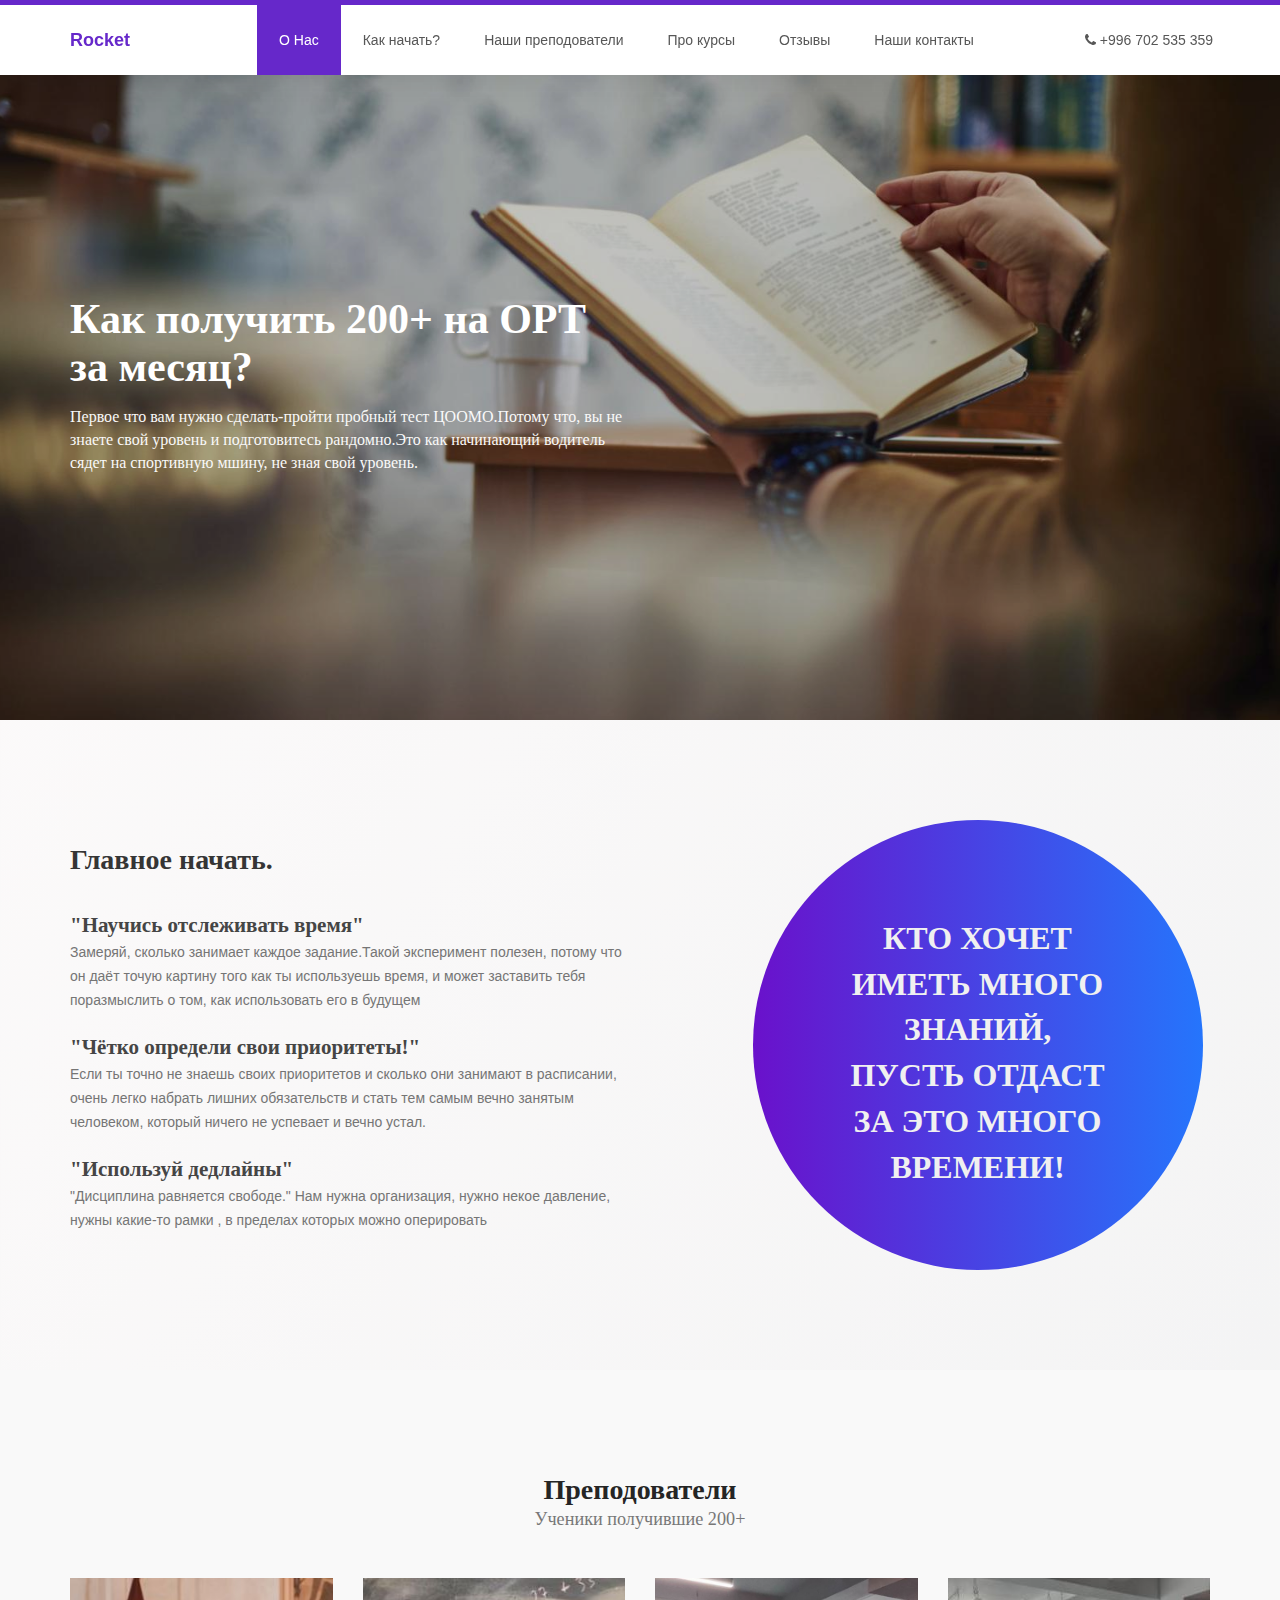
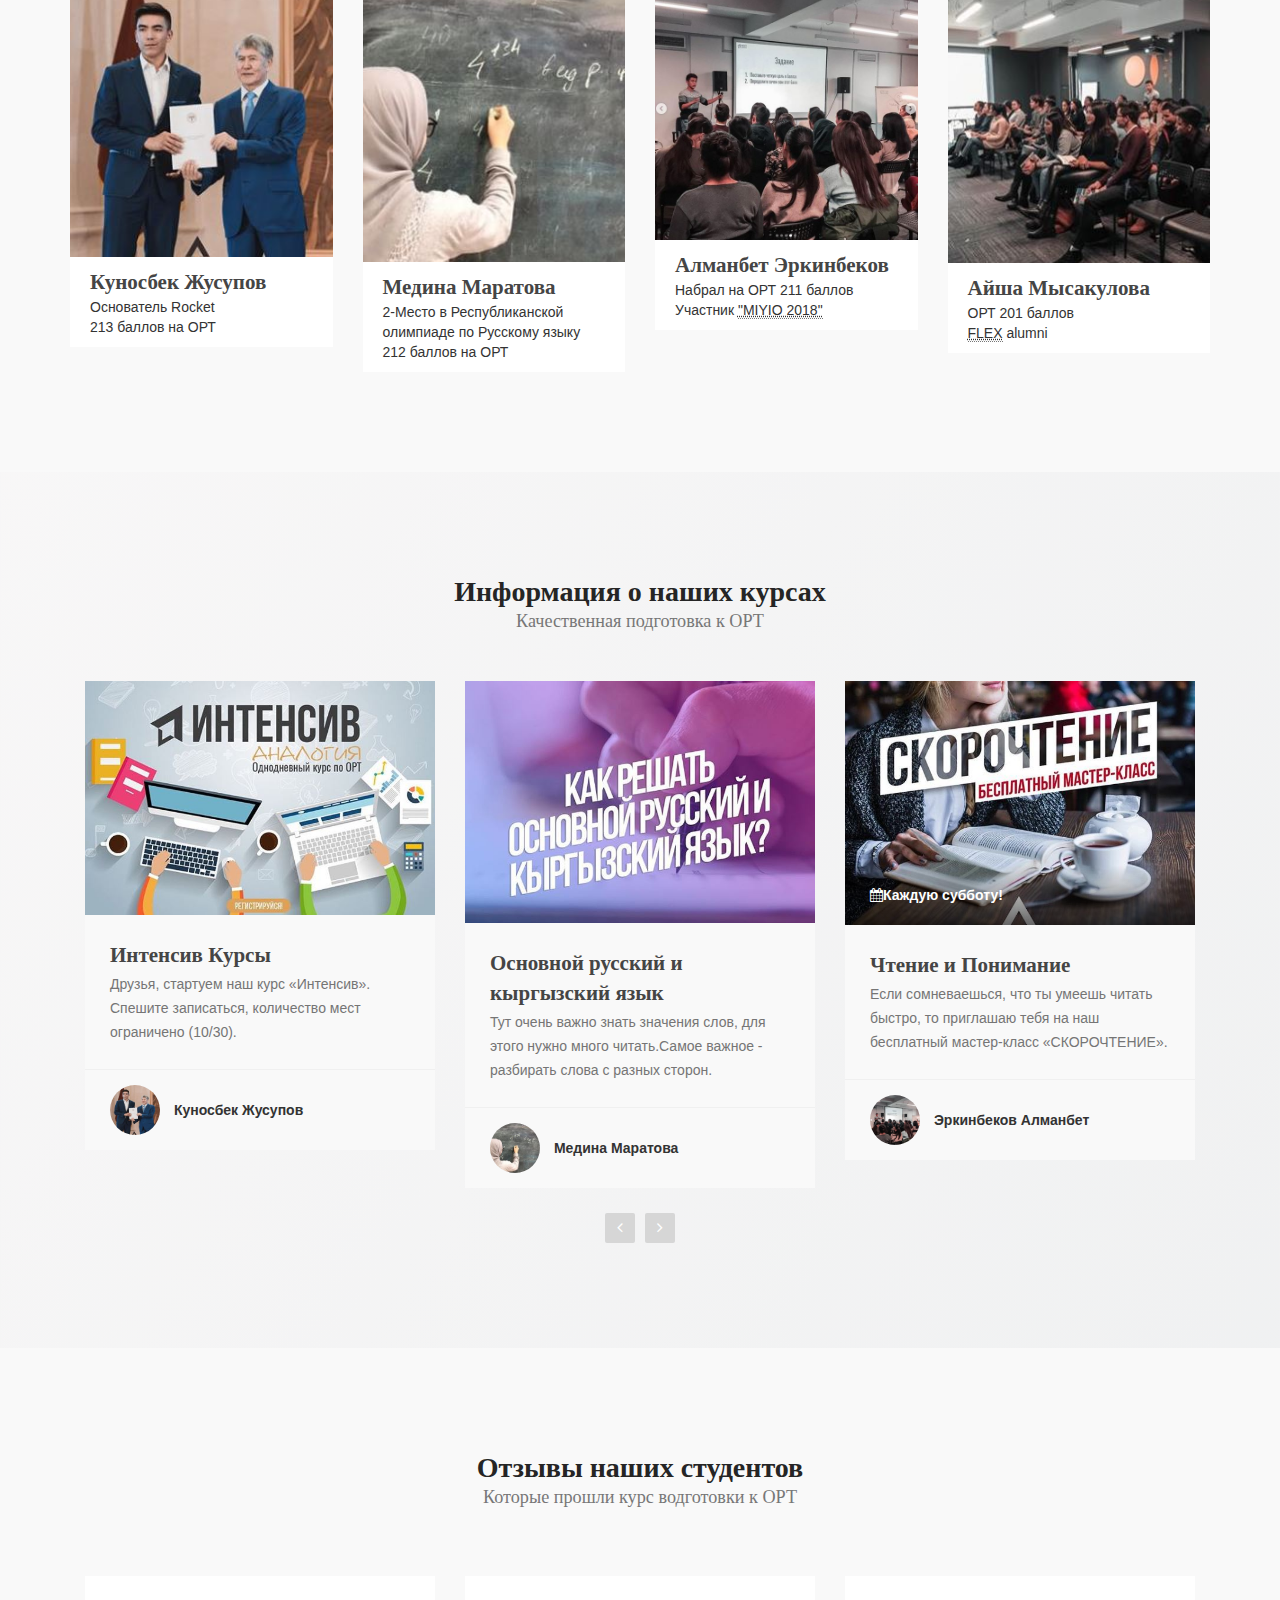
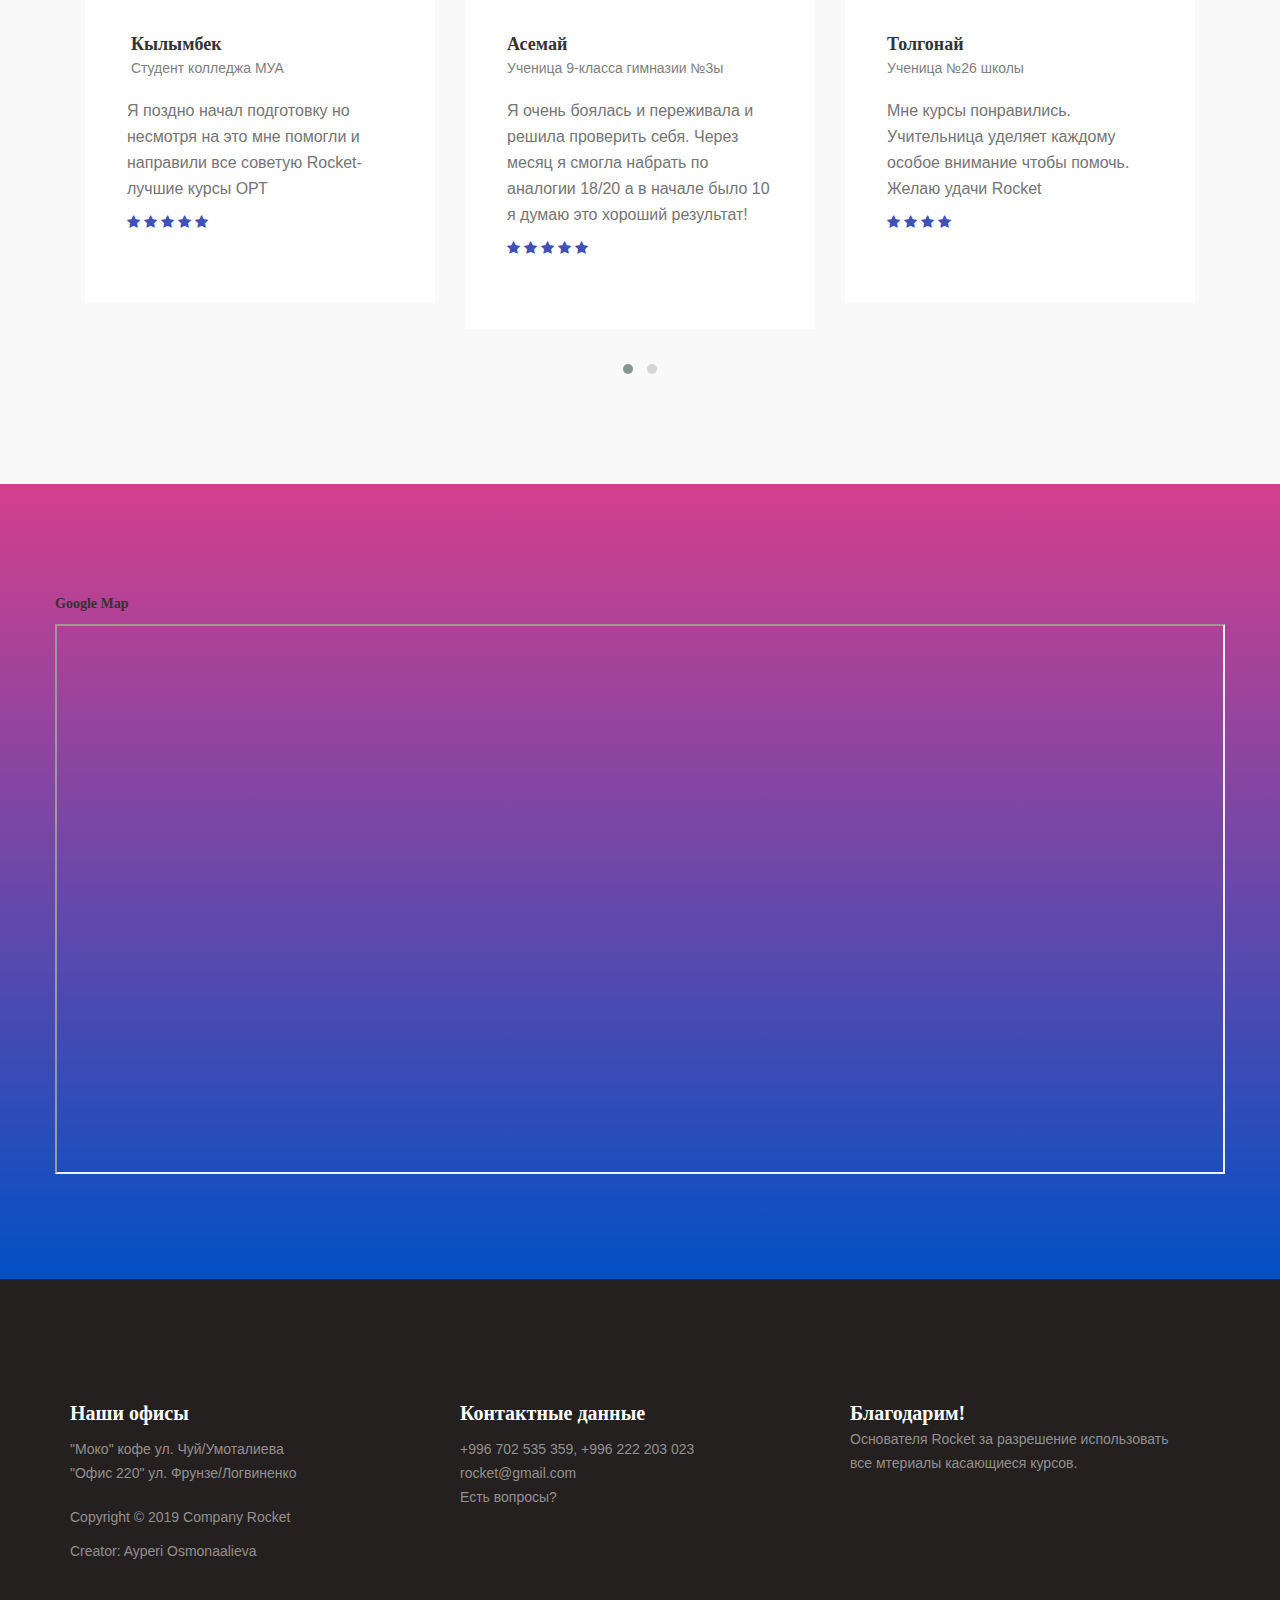
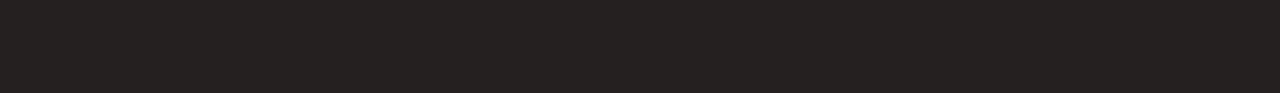
<file: index.html>
<!DOCTYPE html>
<html lang="en">
<head>

     <title>Rocket - Курсы по подготовке к ОРТ</title>

     <meta charset="UTF-8">
     <meta http-equiv="X-UA-Compatible" content="IE=Edge">
     <meta name="description" content="">
     <meta name="keywords" content="">
     <meta name="author" content="">
     <meta name="viewport" content="width=device-width, initial-scale=1, maximum-scale=1">

     <link rel="stylesheet" href="css/bootstrap.min.css">
     <link rel="stylesheet" href="css/font-awesome.min.css">
     <link rel="stylesheet" href="css/owl.carousel.css">
     <link rel="stylesheet" href="css/owl.theme.default.min.css">

     <!-- Main CSS -->
     <link rel="stylesheet" href="css/templatemo-style.css">
	 <link rel="shortcut icon"  href="favicon.jpg">
</head>

<body id="top" data-spy="scroll" data-target=".navbar-collapse" data-offset="50">	

    <div class="navbar custom-navbar navbar-fixed-top" role="navigation">
          <div class="container">

               <div class="navbar-header">
                    <button class="navbar-toggle" data-toggle="collapse" data-target=".navbar-collapse">
                         <span class="icon icon-bar"></span>
                         <span class="icon icon-bar"></span>
                         <span class="icon icon-bar"></span>
                    </button>

                    <!-- logo Text  -->
                    <a href="https://www.instagram.com/rocket.kg/" class="navbar-brand" target="_blank">Rocket</a>
               </div>

               <!-- Menu Links -->
               <div class="collapse navbar-collapse">
                    <ul class="nav navbar-nav navbar-nav-first">
                         <li><a href="#top" class="smoothScroll">О Нас</a></li>
                         <li><a href="#about" class="smoothScroll">Как начать?</a></li>
                         <li><a href="#team" class="smoothScroll">Наши преподователи</a></li>
                         <li><a href="#courses" class="smoothScroll">Про курсы </a></li>
                         <li><a href="#testimonial" class="smoothScroll">Отзывы</a></li>
                         <li><a href="#contact" class="smoothScroll">Наши контакты</a></li>
                    </ul>

                    <ul class="nav navbar-nav navbar-right">
                         <li><a href="tel:(+996)-702-535-359"> <i class="fa fa-phone"></i> +996 702 535 359 </a> </li>
                    </ul>
               </div>

          </div>
     </div>



     <!-- Home -->
     <section id="home">
          <div class="row">

                    <div class="owl-carousel owl-theme home-slider">
                         <div class="item item-first">
                              <div class="caption">
                                   <div class="container">
                                        <div class="col-md-6 col-sm-12">
                                             <h1>Как получить 200+ на ОРТ за месяц?</h1>
                                             <h3>Первое что вам нужно сделать-пройти пробный тест ЦООМО.Потому что, вы не знаете свой уровень и подготовитесь рандомно.Это как начинающий водитель сядет на спортивную мшину, не зная свой уровень.</h3>
                                        </div>
                                   </div>
                              </div>
                         </div>

                         <div class="item item-second">
                              <div class="caption">
                                   <div class="container">
                                        <div class="col-md-6 col-sm-12">
                                             <h1>А ты знаешь почему ты должен уметь быстро читать, чтобы получить 200+ на ОРТ?</h1>
                                             <h3>Самая главная причина-ты сэкономишь достаточно времени на разделе "Чтение и Понимание". Но если ты читаешь как черепаха, ряд ли успеешь прочитать текст, понять смысл и ответить на вопросы правильно.</h3>
                                        </div>
                                   </div>
                              </div>
                         </div>

                         <div class="item item-third">
                              <div class="caption">
                                   <div class="container">
                                        <div class="col-md-6 col-sm-12">
                                             <h1>Как получить 18/20 по аналогии на ОРТ?</h1>
                                             <h3>У нас проходят бесплатные мастер-классы. Узнай как решать вопросы по аналогии.</h3>
                                        </div>
                                   </div>
                              </div>
                         </div>
             
                    </div>
          </div>
     </section>



     <!-- Motivation  -->
     <section id="about">
          <div class="container">
               <div class="row">

                    <div class="col-md-6 col-sm-12">
                         <div class="about-info">
                              <h2>Главное начать.</h2>

                         			
                                        <h3>"Научись отслеживать время"</h3>
                                        <p>Замеряй, сколько занимает каждое задание.Такой эксперимент полезен, потому что он даёт точую картину того как ты используешь время, и может заставить тебя поразмыслить о том, как использовать 
                                        его в будущем </p>
                           
                                        <h3>"Чётко определи свои приоритеты!"</h3>
                                        <p>Если ты точно не знаешь своих приоритетов и сколько они занимают в
                                        расписании, очень легко набрать лишних обязательств и стать тем самым вечно занятым человеком, который ничего не успевает и вечно устал.</p>
                                   
                                        <h3>"Используй дедлайны"</h3>
                                        <p>"Дисциплина равняется свободе." Нам нужна организация, нужно некое давление, нужны какие-то рамки , в пределах которых можно оперировать</p>
                                   
                         </div>
                    </div>

                    <div class="col-md-offset-1 col-md-4 col-sm-12">
                         <div class="entry-form">
                              <form action="#" method="post">
                                   <h2>КТО ХОЧЕТ ИМЕТЬ МНОГО ЗНАНИЙ, ПУСТЬ ОТДАСТ ЗА ЭТО МНОГО ВРЕМЕНИ!</h2>
                              </form>
                         </div>

    
                    </div>

               </div>
          </div>
     </section>

     <section id="team">
          <div class="container">
               <div class="row">

                    <div class="col-md-12 col-sm-12">
                         <div class="section-title">
                              <h2> <a href="teachers.html">Преподователи</a> <small>Ученики получившие 200+</small></h2>
                         </div>
                    </div>

                    <div class="col-md-3 col-sm-6">
                         <div class="team-thumb">
                              <div class="team-image">
                                   <img src="images/author-image1.jpg" class="img-responsive" alt="">
                              </div>
                              <div class="team-info">
                                   <h3><a href="teachers.html">Куносбек Жусупов</a></h3>
                                   <span>Основатель Rocket <br> 213 баллов на ОРТ</span>
                              </div>
                         </div>
                    </div>

                    <div class="col-md-3 col-sm-6">
                         <div class="team-thumb">
                              <div class="team-image">
                                   <img src="images/author-image2.jpg" class="img-responsive" alt="">
                              </div>
                              <div class="team-info">
                                   <h3><a href="teachers.html">Медина Маратова</a></h3>
                                   <span>2-Место в Республиканской олимпиаде по Русскому языку <br>
                                         212 баллов на ОРТ</span>
                              </div>
                         </div>
                    </div>

                    <div class="col-md-3 col-sm-6">
                         <div class="team-thumb">
                              <div class="team-image">
                                   <img src="images/author-image3.jpg" class="img-responsive" alt="">
                              </div>
                              <div class="team-info">
                                   <h3><a href="teachers.html">Алманбет Эркинбеков</a></h3>
                                   <span>Набрал на ОРТ 211 баллов Участник <abbr title="MALAYSIA INTERNATIONAL YOUNG INVENTORS OLYMPIAD">"MIYIO 2018"</abbr> </span>
                              </div>
                         </div>
                    </div>

                    <div class="col-md-3 col-sm-6">
                         <div class="team-thumb">
                              <div class="team-image">
                                   <img src="images/author-image4.jpg" class="img-responsive" alt="">
                              </div>
                              <div class="team-info">
                                   <h3><a href="teachers.html">Айша Мысакулова</a></h3>
                                   ОРТ 201 баллов <br>
                                   	<abbr title="Future leaders exchange">FLEX</abbr> alumni
                              </div>
                         </div>
                    </div>

               </div>
          </div>
     </section>


     <!-- Courses -->
     <section id="courses">
          <div class="container">
               <div class="row">

                    <div class="col-md-12 col-sm-12">
                         <div class="section-title">
                              <h2> <a href="kursy.html"> Информация о наших курсах</a> <small>Качественная подготовка к ОРТ</small></h2>
                         </div>

                         <div class="owl-carousel owl-theme owl-courses">
                              <div class="col-md-4 col-sm-4">
                                   <div class="item">
                                        <div class="courses-thumb">
                                             <div class="courses-top">
                                                  <div class="courses-image">
                                                       <img src="images/courses-image1.jpg" class="img-responsive" alt="">
                                                  </div>
                                             </div>

                                             <div class="courses-detail">
                                                  <h3>Интенсив Курсы</h3>
                                                  <p>Друзья, стартуем наш курс «Интенсив». Спешите записаться, количество мест ограничено (10/30). </p>
                                             </div>

                                             <div class="courses-info">
                                                  <div class="courses-author">
                                                       <img src="images/author-image1.jpg" class="img-responsive" alt="">
                                                       <span>Куносбек Жусупов </span>
                                                  </div>
                                             </div>
                                        </div>
                                   </div>
                              </div>

                              <div class="col-md-4 col-sm-4">
                                   <div class="item">
                                        <div class="courses-thumb">
                                             <div class="courses-top">
                                                  <div class="courses-image">
                                                       <img src="images/courses-image2.jpg" class="img-responsive" alt="">
                                                  </div>
                                             </div>

                                             <div class="courses-detail">
                                                  <h3>Основной русский и кыргызский язык</h3>
                                                  <p>Тут очень важно знать значения слов, для этого нужно много читать.Самое важное - разбирать слова с разных сторон.</p>
                                             </div>

                                             <div class="courses-info">
                                                  <div class="courses-author">
                                                       <img src="images/author-image2.jpg" class="img-responsive" alt="">
                                                       <span>Медина Маратова</span>
                                                  </div>
                                             </div>
                                        </div>
                                   </div>
                              </div>

                              <div class="col-md-4 col-sm-4">
                                   <div class="item">
                                        <div class="courses-thumb">
                                             <div class="courses-top">
                                                  <div class="courses-image">
                                                       <img src="images/courses-image3.jpg" class="img-responsive" alt="">
                                                  </div>
                                                  <div class="courses-date">
                                                       <span><i class="fa fa-calendar"></i>Каждую субботу!</span>
                                                  </div>
                                             </div>

                                             <div class="courses-detail">
                                                  <h3>Чтение и Понимание</h3>
                                                  <p>Если сомневаешься, что ты умеешь читать быстро, то приглашаю тебя на наш бесплатный мастер-класс «СКОРОЧТЕНИЕ».</p>
                                             </div>

                                             <div class="courses-info">
                                                  <div class="courses-author">
                                                       <img src="images/author-image3.jpg" class="img-responsive" alt="">
                                                       <span>Эркинбеков Алманбет</span>
                                                  </div>
                                             </div>
                                        </div>
                                   </div>
                              </div>

                              <div class="col-md-4 col-sm-4">
                                   <div class="item">
                                        <div class="courses-thumb">
                                             <div class="courses-top">
                                                  <div class="courses-image">
                                                       <img src="images/courses-image4.jpg" class="img-responsive" alt="">
                                                  </div>
                                             </div>

                                             <div class="courses-detail">
                                                  <h3>Как стать лучше в Математике</h3>
                                                  <p>Комплексная программа для подготовки к ОРТ и получения желаемого результата.Окружение, которое будет помогать и поддерживать тебя.</p>
                                             </div>

                                             <div class="courses-info">
                                                  <div class="courses-author">
                                                       <img src="images/author-image1.jpg" class="img-responsive" alt="">
                                                       <span>Куносбек Жусупов</span>
                                                  </div>
                                             </div>
                                        </div>
                                   </div>
                              </div>

                              <div class="col-md-4 col-sm-4">
                                   <div class="item">
                                        <div class="courses-thumb">
                                             <div class="courses-top">
                                                  <div class="courses-image">
                                                       <img src="images/courses-image5.jpg" class="img-responsive" alt="">
                                                  </div>
                                                  <div class="courses-date">
                                                       <span><i class="fa fa-calendar"></i> Каждую пятницу</span>
                                                  </div>
                                             </div>

                                             <div class="courses-detail">
                                                  <h3>Определите цель</h3>
                                                 <p>ЧТО ВЫ ПОЛУЧИТЕ НА МАСТЕР-КЛАССЕ?
                                                  Пошаговую инструкцию как получить 200+ на ОРТ 
                                                  Технику "РЫЧАГ"
                                                  Четкое понимание с чего начать подготовку</p>
                                                  
                                             </div>

                                             <div class="courses-info">
                                                  <div class="courses-author">
                                                       <img src="images/author-image2.jpg" class="img-responsive" alt="">
                                                       <span>Медина Маратова </span>
                                                  </div>
                                             </div>
                                        </div>
                                   </div>
                              </div>

                         </div>

               </div>
          </div>
   	</div>
   </section>

     <!-- Reviews -->
     <section id="testimonial">
          <div class="container">
               <div class="row">

                    <div class="col-md-12 col-sm-12">
                         <div class="section-title">
                              <h2><a href="review.html"> Отзывы наших студентов</a> <small>Которые прошли курс водготовки к ОРТ</small></h2>
                         </div>

                         <div class="owl-carousel owl-theme owl-client">
                              <div class="col-md-4 col-sm-4">
                                   <div class="item">
                                        <div class="tst-image">
                                             
                                        </div>
                                        <div class="tst-author">
                                             <h4>Кылымбек</h4>
                                             <span>Студент колледжа МУА</span>
                                        </div>
                                        <p>Я поздно начал подготовку но несмотря на это мне помогли и направили
                                        все советую Rocket- лучшие курсы ОРТ</p>
                                        <div class="tst-rating">
                                             <i class="fa fa-star"></i>
                                             <i class="fa fa-star"></i>
                                             <i class="fa fa-star"></i>
                                             <i class="fa fa-star"></i>
                                             <i class="fa fa-star"></i>
                                        </div>
                                   </div>
                              </div>

                              <div class="col-md-4 col-sm-4">
                                   <div class="item">
                                        
                                        <div class="tst-author">
                                             <h4>Асемай </h4>
                                             <span>Ученица 9-класса гимназии №3ы</span>
                                        </div>
                                        <p>Я очень боялась и переживала и решила проверить себя. Через месяц я смогла набрать по аналогии 18/20 а в начале было 10 я думаю это хороший результат!</p>
                                        <div class="tst-rating">
                                             <i class="fa fa-star"></i>
                                             <i class="fa fa-star"></i>
                                             <i class="fa fa-star"></i>
                                             <i class="fa fa-star"></i>
                                             <i class="fa fa-star"></i>
                                        </div>
                                   </div>
                              </div>

                              <div class="col-md-4 col-sm-4">
                                   <div class="item">
                                     
                                        <div class="tst-author">
                                             <h4>Толгонай</h4>
                                             <span>Ученица №26 школы</span>
                                        </div>
                                        <p>Мне курсы понравились. Учительница уделяет каждому особое внимание чтобы помочь. Желаю удачи Rocket</p>
                                        <div class="tst-rating">
                                             <i class="fa fa-star"></i>
                                             <i class="fa fa-star"></i>
                                             <i class="fa fa-star"></i>
                                             <i class="fa fa-star"></i>
                                        </div>
                                   </div>
                              </div>

                              <div class="col-md-4 col-sm-4">
                                   <div class="item">
                                        <div class="tst-author">
                                             <h4>Эльдияр</h4>
                                             <span>Студент колледжа МУА</span>
                                        </div>
                                        <p>После 1 месяца я могу сказать что готов. Спасибо преподователям за поддержку!</p>
                                        <div class="tst-rating">
                                             <i class="fa fa-star"></i>
                                             <i class="fa fa-star"></i>
                                             <i class="fa fa-star"></i>
                                             <i class="fa fa-star"></i>
                                        </div>
                                   </div>
                              </div>

                         </div>

               </div>
               </div>
          </div>
     </section> 


     <!-- Map  -->
     <section id="contact">
          <div class="container">
               <div class="row">
               		<h5>Google Map</h5>
                   <iframe src="https://www.google.com/maps/embed?pb=!1m14!1m8!1m3!1d2923.725260409575!2d74.579144!3d42.8786427!3m2!1i1024!2i768!4f13.1!3m3!1m2!1s0x389ec942cebd6919%3A0x9e4f082f93c95d5f!2sMOCO+-+Coffee+Bar!5e0!3m2!1sru!2skg!4v1558096851721!5m2!1sru!2skg"  height="550"></iframe>
             	  
               </div>
          </div>
     </section>       


     <!-- Footer -->
     <footer id="footer">
          <div class="container">
               <div class="row">

                    <div class="col-md-4 col-sm-6">
                         <div class="footer-info">
                              <div class="section-title">
                                   <h2>Наши офисы </h2>
                              </div>
                              <address>
                                   <p>"Моко" кофе ул. Чуй/Умоталиева <br> "Офис 220" ул. Фрунзе/Логвиненко </p>
                              </address>

                              <div class="copyright-text"> 
                                   <p>Copyright &copy; 2019 Company Rocket </p>
                                   <p>Creator: Ayperi Osmonaalieva</p>
                              </div>
                         </div>
                    </div>

                    <div class="col-md-4 col-sm-6">
                         <div class="footer-info">
                              <div class="section-title">
                                   <h2>Контактные данные</h2>
                              </div>
                              <address>
                                   <p>+996 702 535 359, +996 222 203 023 </p>
                                   <p><a href="mailto:rocket@gmail.com">rocket@gmail.com</a></p>
                                   <p><a href="contact.html">Есть вопросы?</a></p>
                              </address>

                         </div>
                    </div>

                    <div class="col-md-4 col-sm-12">
                         <div class="footer-info newsletter-form">
                              <div class="section-title">
                                   <h2>Благодарим!</h2>
                                   <P>Основателя Rocket за разрешение использовать все мтериалы касающиеся 
                                   курсов.</P>
                              </div>
                                   </div>
                              </div>
                         </div>
                    </div>
                    
              
     </footer>

     <!-- Scripts -->
     <script src="js/jquery.js"></script>
     <script src="js/bootstrap.min.js"></script>
     <script src="js/owl.carousel.min.js"></script>
     <script src="js/smoothscroll.js"></script>
     <script src="js/custom.js"></script>

</body>
</html>
</file>
<file: css/templatemo-style.css>
@import url('https://fonts.googleapis.com/css?family=Muli:300,700|Nunito');

  body{
    background-image: linear-gradient(120deg, #fdfbfb 0%, #ebedee 100%);
    font-family: 'Georgia', sans-serif;
    overflow-x: hidden;
    padding-top: 70px;
  }


  /*---------------------------------------
     TYPOGRAPHY              
  -----------------------------------------*/

  h1,h2,h3,h4,h5,h6 {
    font-family: 'times', sans-serif;
    font-weight: bold;
    line-height: inherit;
  }

  h1 {
    color: #252525;
    font-size: 3em;
    line-height: normal;
  }

  h2 {
    color: #353535;
    font-size: 2em;
    padding-bottom: 10px;
  }

  h3 {
    font-size: 1.5em;
    margin-bottom: 0;
  }

  h3,
  h3 a {
    color: #454545;
  }

  p {
    color: #757575;
    font-size: 14px;
    font-weight: normal;
    line-height: 24px;
  }



  /*---------------------------------------
     GENERAL               
  -----------------------------------------*/

  html{
    -webkit-font-smoothing: antialiased;
  }

  a {
    color: #252525;
    -webkit-transition: 0.5s;
    transition: 0.5s;
    text-decoration: none !important;
  }

  a,
  input, button,
  .form-control {
    -webkit-transition: 0.5s;
    transition: 0.5s;
  }

  a:hover, a:active, a:focus {
    color: #6628ca;
    outline: none;
  }

  ::-webkit-scrollbar{
    width: 8px;
    height: 8px;
  }

  ::-webkit-scrollbar-thumb {
    cursor: pointer;
    background: #6a5acd;
  }

  .section-title {
    padding-bottom: 40px;
  }

  .section-title h2 {
    margin: 0;
  }

  .section-title small {
    display: block;
  }

  .overlay {
    background: rgba(20,20,20,0.5);
    position: absolute;
    top: 0;
    right: 0;
    bottom: 0;
    left: 0;
    width: 100%;
    height: 100%;
  }

  .entry-form {
   background-image: linear-gradient(to right, #6a11cb 0%, #2575fc 100%);
    border-radius: 100%;
    text-align: center;
    font-size:16px;
    padding: 6em;
    width: 450px;
    height: 450px;
  }

  .entry-form h2 {
    color: #f0f0f0;
    margin: 0;
  }

  .entry-form .form-control {
    background: transparent;
    border: 0;
    border-bottom: 1px solid;
    border-radius: 0;
    box-shadow: none;
    height: 45px;
    margin: 10px 0;
    color: #000000;
  }

  .entry-form .submit-btn {
    background: #ffffff;
    border-radius: 50px;
    border: 0;
    color: #000000;
    width: 50%;
    height: 50px;
    margin: 30px auto;
    margin-bottom: 10px;
  }

  .entry-form .submit-btn:hover {
    background: #3f51b5;
    color: #ffffff;
  }

  section {
    position: relative;
    padding: 100px 0;
  }

  #team,
  #testimonial {
    background: #f9f9f9;
  }

  #team, 
  #testimonial {
    text-align: center;
  }
  
  #google-map iframe {
    border: 0;
    width: 100%;
    height: 390px;
  }



  /*---------------------------------------
     BUTTONS               
  -----------------------------------------*/

  .section-btn {
    background: transparent;
    border-radius: 50px;
    border: 1px solid #ffffff;
    color: #ffffff;
    font-size: inherit;
    font-weight: normal;
    padding: 15px 30px;
    transition: 0.5s;
  }

  .section-btn:hover {
    background: #ffffff;
    border-color: transparent;
  }



  /*---------------------------------------
       PRE LOADER              
  -----------------------------------------*/

  .preloader {
    position: fixed;
    top: 0;
    left: 0;
    width: 100%;
    height: 100%;
    z-index: 99999;
    display: flex;
    flex-flow: row nowrap;
    justify-content: center;
    align-items: center;
    background: none repeat scroll 0 0 #ffffff;
  }

  .spinner {
    border: 1px solid transparent;
    border-radius: 3px;
    position: relative;
  }

  .spinner:before {
    content: '';
    box-sizing: border-box;
    position: absolute;
    top: 50%;
    left: 50%;
    width: 45px;
    height: 45px;
    margin-top: -10px;
    margin-left: -10px;
    border-radius: 50%;
    border: 1px solid #575757;
    border-top-color: #ffffff;
    animation: spinner .9s linear infinite;
  }

  @-webkit-@keyframes spinner {
    to {transform: rotate(360deg);}
  }

  @keyframes spinner {
    to {transform: rotate(360deg);}
  }



  /*---------------------------------------
      MENU              
  -----------------------------------------*/

  .custom-navbar {
    background: #ffffff;
    border-top: 5px solid #6628ca;
    border-bottom: 0;
    -webkit-box-shadow: 0 1px 30px rgba(0, 0, 0, 0.1);
    -moz-box-shadow: 0 1px 30px rgba(0, 0, 0, 0.1);
    box-shadow: 0 1px 30px rgba(0, 0, 0, 0.1);
    padding: 12px 0;
    margin-bottom: 0;
    padding: 0;
  }

  .rounded {
    width: 43px;
    height: 63px ; 
    border: 3px solid green; 
    box-shadow: 0 0 7px #666; 
  }

  .custom-navbar .navbar-brand {
    color:  #6628ca;
    font-size: 18px;
    font-weight: bold;
    line-height: 40px;
  }

  .custom-navbar .navbar-nav.navbar-nav-first {
    margin-left: 8em;
  }

  .custom-navbar .navbar-nav.navbar-right li a {
    padding-right: 12px;
    padding-left: 12px;
  }

  .phone li a .fa {
    background: #6628ca;
    border-radius: 100%;
    color: #ffffff;
    width: 30px;
    height: 30px;
    line-height: 30px;
    text-align: center;
    display: inline-block;
    margin-right: 5px;
  }

  .custom-navbar .nav li a {
    line-height: 40px;
    color: #575757;
    padding-right: 22px;
    padding-left: 22px;
  }

  .custom-navbar .navbar-nav > li > a:hover,
  .custom-navbar .navbar-nav > li > a:focus {
    background-color: transparent;
  }

  .custom-navbar .nav li a:hover {
    background-color: #6628ca;
    color: #ffffff;
  }

  .custom-navbar .nav li.active > a {
    background-color: #6628ca;
    color: #ffffff;
  }

  .custom-navbar .navbar-toggle {
    border: none;
    padding-top: 10px;
  }

  .custom-navbar .navbar-toggle {
    background-color: transparent;
  }

  .custom-navbar .navbar-toggle .icon-bar {
    background: #252525;
    border-color: transparent;
  }



  /*---------------------------------------
      HOME  & SLIDER            
  -----------------------------------------*/

  #home {
    padding: 0;
  }

  #home h1 {
    color: #ffffff;
  }
  .square_btn{
    display: inline-block;
    padding: 0.5em 1em;
    text-decoration: none;
    border-radius: 3px;
    font-weight: bold;
    color: #FFF;
    background-image: -webkit-linear-gradient(45deg, #709dff 0%, #b0c9ff 100%);
    background-image: linear-gradient(45deg, #709dff 0%, #b0c9ff 100%);
    transition: .4s;
}

.square_btn:hover{
    background-image: -webkit-linear-gradient(45deg, #709dff 50%, #b0c9ff 100%);
    background-image: linear-gradient(45deg, #709dff 50%, #b0c9ff 100%);
}

  #home h3 {
    color: #f9f9f9;
    font-size: 16px;
    font-weight: 300;
    margin: 0;
    padding: 5px 0 40px 0;
  }

  @media (min-width: 558px) {
    .home-slider .col-md-6 {
      padding-left: 0;
    }
  }

  .home-slider .caption {
    display: flex;
    justify-content: center;
    flex-direction: column;
    text-align: left;
    background-color: rgba(20,20,20,0.2);
    height: 100%;
    color: #fff;
    cursor: e-resize;
  }

  .home-slider .item {
    background-repeat: no-repeat;
    background-attachment: local;
    background-size: cover;
    height: 650px;
  }
  
  .caption h3 a { color: #FFF; }
  .caption h3 a:hover { color: #FF3; }

  .home-slider .item-first {
    background-image: url(../images/slider-image1.jpg);
	background-position: center;
  }

  .home-slider .item-second {
    background-image: url(../images/slider-image2.jpg);
  }

  .home-slider .item-third {
    background-image: url(../images/slider-image3.jpg);
  }



  /*---------------------------------------
      ABOUT              
  -----------------------------------------*/

  #about figure {
    display: inline-block;
    vertical-align: top;
    margin-left: 15px;
  }

  #about figure span {
    float: left;
    margin-left: -15px;
    padding: 15px 20px;
    position: relative;
    top: 20px;
  }

  #about figure span i {
    background: #29ca8e;
    border-radius: 50px;
    color: #ffffff;
    font-size: 25px;
    width: 50px;
    height: 50px;
    line-height: 50px;
    text-align: center;
  }



  /*--------------------
      Учителя 
  -------------------*/        
  .team-thumb {
    margin-top: 0 ;
    background:#ffffff;
    position: relative;
    overflow: hidden;
    text-align:left;
  }

  .team-info {
    padding: 10px 20px;
  }

  .team-image img {
    width: 100%;
  }

  .team-thumb .social-icon {
    border-top: 1px solid #f0f0f0;
    padding: 2px 10px 0 10px;
  }

  .team-thumb .social-icon li a {
    background: #ffffff;
    color: #252020;
  }

  .team-info h3 {
    margin: 0;
  }

  /*---------------------------------------
      COURSES             
  -----------------------------------------*/

  #courses .section-title {
    text-align: center;
  }

  #courses .owl-theme .owl-nav {
    margin-top: 20px;
  }

  #courses .owl-theme .owl-nav [class*=owl-] {
    border-radius: 2px;
    font-size: 16px;
    width: 30px;
    height: 30px;
    line-height: 30px;
    text-align: center;
    padding: 0;
  }

  .courses-thumb {
    background: #f9f9f9;
    position: relative;
  }

  .courses-top {
    position: relative;
  }

  .courses-image {
    background: linear-gradient(to right, #202020, #101010);
  }

  .courses-date {
    background: linear-gradient(rgba(255, 0, 0, 0), rgba(0, 0, 0, 0.6));
    width: 100%;
    position: absolute;
    bottom: 0;
    padding: 20px 25px;
  }

  .courses-date span,
  .courses-author span {
    font-size: 14px;
    font-weight: bold;
  }

  .courses-date span {
    color: #ffffff;
    display: inline-block;
    margin-right: 10px;
  }

  .courses-detail {
    padding: 25px 25px 15px 25px;
  }

  .courses-detail h3 {
    margin: 0 0 2px 0;
  }

  .courses-info {
    border-top: 1px solid #f0f0f0;
    position: relative;
    clear: both;
    padding: 15px 25px;
  }

  .courses-author,
  .courses-author span {
    display: inline-block;
    vertical-align: middle;
  }

  .courses-author img {
    display: inline-block !important;
    border-radius: 50px;
    width: 50px !important;
    height: 50px;
    margin-right: 10px;
  }

  .courses-price {
    float: right;
    margin-top: 10px;
  }

  .courses-price span {
    background: #29ca8e;
    border-radius: 2px;
    color: #ffffff;
    display: block;
    padding: 5px 10px;
  }

  .courses-price.free span {
    background: #3f51b5;
  }



  /*---------------------------------------
     NEWS              
  -----------------------------------------*/

  .news-thumb {
    clear: both;
    position: relative;
    overflow: hidden;
    margin-bottom: 30px;
  }

  .news-thumb .news-image {
    float: left;
    width: 40%;
    margin-right: 30px;
  }

  .news-info h3 {
    margin-top: 5px;
    margin-bottom: 10px;
  }

  .news-date span {
    color: #909090;
    font-weight: bold;
  }



  /*---------------------------------------
      TESTIMONIAL             
  -----------------------------------------*/

  #testimonial .item {
    background: #ffffff;
    margin: 20px 0;
    padding: 4em 3em;
    text-align: left;
  }

  #courses .col-md-4,
  #testimonial .col-md-4 {
    display: block;
    width: 100%;
  }

  #testimonial .item > p {
    font-size: 16px;
    line-height: 26px;
  }

  .tst-rating {
    margin-bottom: 15px;
  }

  .tst-rating .fa {
    color: #3f51b5;
  }

  .tst-image,
  .tst-author {
    display: inline-block;
    vertical-align: middle;
    margin-bottom: 20px;
    text-align: left;
  }

  .tst-image img {
    border-radius: 50px;
    width: 60px !important;
    height: 60px;
    margin-right: 15px;
  }

  .tst-author h4 {
    margin: 0;
  }

  .tst-author span {
    color: #808080;
    font-size: 14px;
  }



  /*---------------------------------------
      CONTACT             
  -----------------------------------------*/

  #contact {
  background-image: linear-gradient(to top, #0250c5 0%, #d43f8d 100%);
  }
  #contact iframe{
    width: 100%;
  }
  #contact h2 {
    color: #ffffff;
  }

  #contact .section-title {
    padding-bottom: 20px;
  }

  #contact h2 > small,
  #contact p,
  #contact a {
    color: #f9f9f9;
  }

  #contact-form {
    padding: 1em 0;
  }

  #contact-form .col-md-12,
  #contact-form .col-md-4 {
    padding-left: 0;
  }

  #contact-form .form-control {
    border: 0;
    border-radius: 5px;
    box-shadow: none;
    margin: 10px 0;
  }
  
  #contact-form input {
    height: 50px;
  }

  #contact-form input[type='submit'] {
    border-radius: 50px;
    border: 1px solid transparent;
  }

  #contact-form input[type='submit']:hover {
    background: transparent;
    border-color: #ffffff;
    color: #ffffff;
  }
  



  /*---------------------------------------
     FOOTER              
  -----------------------------------------*/

  footer {
    background: #252020;
    padding: 120px 0;
  }

  footer .section-title {
    padding-bottom: 10px;
  }

  footer h2 {
    font-size: 20px;
  }

  footer a,
  footer p {
    color: #909090;
  }

  footer strong {
    color: #d9d9d9;
  }

  footer address p {
    margin-bottom: 0;
  }

  footer .social-icon {
    margin-top: 25px;
  }

  .footer-info {
    margin-right: 2em;
  }

  .footer-info h2 {
    color: #ffffff;
    padding: 0;
  }

  .footer_menu h2 {
    margin-top: 2em;
  }

  .footer_menu ul {
    margin: 0;
    padding: 0;
  }

  .footer_menu li {
    display: inline-block;
    list-style: none;
    margin: 5px 10px 5px 0;
  }

  .newsletter-form .form-control {
    background: transparent;
    border-radius: 0;
    box-shadow: none;
    border: 0;
    border-bottom: 1px solid #303030;
    height: 50px; 
    margin: 5px 0;
  }

  .newsletter-form input[type="submit"] {
    background: transparent;
    border: 1px solid #f9f9f9;
    border-radius: 50px;
    color: #ffffff;
    display: block;
    margin-top: 20px;
    outline: none;
    width: 50%;
  }

  .newsletter-form input[type="submit"]:hover {
    background: #29ca8e;
    border-color: transparent;
  }

  .newsletter-form .form-group span {
    color: #909090;
    display: block;
    font-size: 12px;
    margin-top: 20px;
  }



  /*---------------------------------------
     SOCIAL ICON              
  -----------------------------------------*/

  .social-icon {
    position: relative;
    padding: 0;
    margin: 0;
  }

  .social-icon li {
    display: inline-block;
    list-style: none;
    margin-bottom: 5px;
  }

  .social-icon li a {
    border-radius: 100px;
    color: #29ca8e;
    font-size: 15px;
    width: 35px;
    height: 35px;
    line-height: 35px;
    text-decoration: none;
    text-align: center;
    transition: all 0.4s ease-in-out;
    position: relative;
    margin: 5px 5px 5px 0;
  }

  .social-icon li a:hover {
    background: #29ca8e;
    color: #ffffff;
  }



  /*---------------------------------------
     RESPONSIVE STYLES              
  -----------------------------------------*/

  @media screen and (max-width: 1170px) {
    .custom-navbar .navbar-nav.navbar-nav-first {
      margin-left: inherit;
    }
  }

  @media only screen and (max-width: 992px) {
    section,
    footer {
      padding: 60px 0;
    }

    .home-slider .item {
      background-position: center center;
    }

    .feature-thumb,
    .about-info,
    .team-thumb,
    .footer-info {
      margin-bottom: 50px;
    }

    .contact-image {
      margin-top: 50px;
    }
  }


  @media only screen and (min-width: 768px) and (max-width: 991px) {
    .custom-navbar .nav li a {
      padding-right: 10px;
      padding-left: 10px;
    }
  }

  @media only screen and (max-width: 767px) {
    h1 {
      font-size: 2.5em;
    }

    h1,h2,h3 {
      line-height: normal;
    }

    .custom-navbar {
      background: #ffffff;
      -webkit-box-shadow: 0 1px 30px rgba(0, 0, 0, 0.1);
      -moz-box-shadow: 0 1px 30px rgba(0, 0, 0, 0.1);
      box-shadow: 0 1px 30px rgba(0, 0, 0, 0.1);
      padding: 10px 0;
      text-align: center;
    }

    .custom-navbar .navbar-brand,
    .custom-navbar .nav li a {
      line-height: normal;
    }

    .custom-navbar .nav li a {
      padding: 10px;
    }

    .custom-navbar .navbar-brand,
    .top-nav-collapse .navbar-brand {
      color: #252525;
      font-weight: 600;
    }

    .custom-navbar .nav li a,
    .top-nav-collapse .nav li a {
      color: #575757;
    }

    .custom-navbar .navbar-nav.navbar-right li {
      display: inline-block;
    }

    .footer-info {
      margin-right: 0;
    }

    .footer-info.newsletter-form {
      margin-bottom: 0;
    }

    .entry-form {
      display: block;
      margin: 0 auto;
    }
  }


  @media only screen and (max-width: 580px) {
    h2 {
      font-size: 1.8em;
    }

    #testimonial .item {
      padding: 2em;
    }

    .contact-image {
      margin-top: 0;
    }
  }

  @media only screen and (max-width: 480px) {
    h1 {
      font-size: 2em;
    }

    #home h3 {
      font-size: 14px;
    }

    .entry-form {
      border-radius: 0;
      padding: 2em;
      max-width: 100%;
      max-height: 100%;
      width: inherit;
      height: inherit;
    }
  }
</file>
